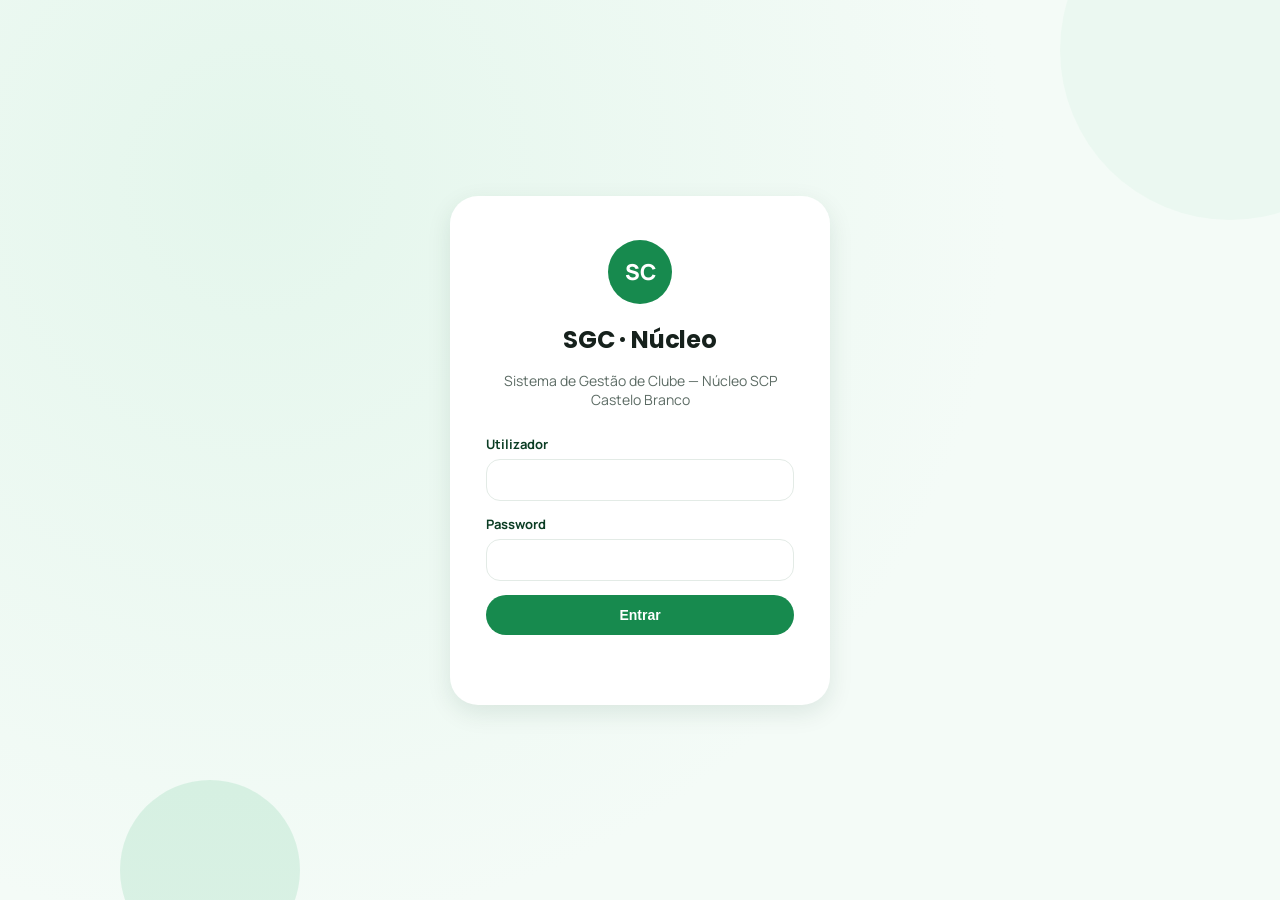
<file: index.html>
<!DOCTYPE html>
<html lang="pt">
<head>
<meta charset="UTF-8">
<meta name="viewport" content="width=device-width, initial-scale=1.0">
<title>SGC · Login</title>
<link rel="preconnect" href="https://fonts.googleapis.com">
<link href="https://fonts.googleapis.com/css2?family=Poppins:wght@700;800&family=Manrope:wght@500;600;700;800&display=swap" rel="stylesheet">
<link rel="stylesheet" href="css/style.css">
</head>
<body>
  <div class="login-wrap">
    <div class="blob blob-1"></div>
    <div class="blob blob-2"></div>
    <div class="login-card">
      <div class="login-badge">SC</div>
      <h2>SGC · Núcleo</h2>
      <p class="subtitle">Sistema de Gestão de Clube — Núcleo SCP Castelo Branco</p>
      <form id="loginForm">
        <div class="field">
          <label for="username">Utilizador</label>
          <input type="text" id="username" autocomplete="username" required>
        </div>
        <div class="field">
          <label for="password">Password</label>
          <input type="password" id="password" autocomplete="current-password" required>
        </div>
        <button class="btn btn-block" type="submit">Entrar</button>
        <div class="error-msg" id="errorMsg"></div>
      </form>
    </div>
  </div>

  <script src="js/auth.js"></script>
  <script>
    if (getCurrentUser()) window.location.href = "dashboard.html";

    document.getElementById("loginForm").addEventListener("submit", async (e) => {
      e.preventDefault();
      const username = document.getElementById("username").value.trim();
      const password = document.getElementById("password").value;
      const errorEl = document.getElementById("errorMsg");
      errorEl.textContent = "";
      const res = await login(username, password);
      if (res.ok) {
        window.location.href = "dashboard.html";
      } else {
        errorEl.textContent = res.error;
      }
    });
  </script>
</body>
</html>
</file>
<file: css/style.css>
:root{
  --verde-900:#0b3d24;
  --verde-700:#12683c;
  --verde-600:#178a4e;
  --verde-500:#1fae63;
  --verde-100:#e4f6ec;
  --verde-050:#f4fbf7;
  --branco:#ffffff;
  --cinza-900:#16211c;
  --cinza-500:#5c6b64;
  --cinza-200:#e3ebe6;
  --sombra: 0 8px 24px rgba(11,61,36,.10);
  --sombra-sm: 0 2px 8px rgba(11,61,36,.08);
  --raio-xl: 28px;
  --raio-lg: 20px;
  --raio-md: 14px;
  --raio-pill: 999px;
  --sidebar-w: 264px;
  --sidebar-w-collapsed: 84px;
}

*{box-sizing:border-box}
html,body{height:100%}
body{
  margin:0;
  font-family:'Manrope','Segoe UI',sans-serif;
  background:var(--verde-050);
  color:var(--cinza-900);
}
h1,h2,h3,h4{font-family:'Poppins','Manrope',sans-serif;margin:0 0 .4em;letter-spacing:-.01em}
a{color:inherit;text-decoration:none}

/* ---------- Formas geométricas decorativas ---------- */
.blob{position:absolute;border-radius:50%;filter:blur(0px);opacity:.5;z-index:0;pointer-events:none}
.blob-1{width:340px;height:340px;background:var(--verde-100);top:-120px;right:-120px}
.blob-2{width:180px;height:180px;background:var(--verde-500);opacity:.12;bottom:-60px;left:120px}

/* ---------- LOGIN ---------- */
.login-wrap{
  min-height:100vh;display:flex;align-items:center;justify-content:center;
  position:relative;overflow:hidden;
  background:radial-gradient(circle at 20% 20%, var(--verde-100), var(--verde-050) 60%);
}
.login-card{
  position:relative;z-index:1;
  width:380px;max-width:92vw;
  background:var(--branco);
  border-radius:var(--raio-xl);
  box-shadow:var(--sombra);
  padding:44px 36px;
  text-align:center;
}
.login-badge{
  width:64px;height:64px;border-radius:50%;
  background:var(--verde-600);
  display:flex;align-items:center;justify-content:center;
  margin:0 auto 18px;color:#fff;font-weight:800;font-size:22px;
}
.login-card p.subtitle{color:var(--cinza-500);margin-bottom:26px;font-size:14px}
.field{text-align:left;margin-bottom:16px}
.field label{font-size:13px;font-weight:700;color:var(--verde-900);display:block;margin-bottom:6px}
.field input{
  width:100%;padding:12px 16px;border-radius:var(--raio-md);
  border:1.5px solid var(--cinza-200);font-size:14px;outline:none;
  transition:border .15s;
}
.field input:focus{border-color:var(--verde-500)}
.btn{
  display:inline-flex;align-items:center;justify-content:center;gap:8px;
  border:none;cursor:pointer;font-weight:700;font-size:14px;
  border-radius:var(--raio-pill);padding:12px 22px;
  background:var(--verde-600);color:#fff;
  transition:transform .12s, background .15s, box-shadow .15s;
}
.btn:hover{background:var(--verde-700);transform:translateY(-1px);box-shadow:var(--sombra-sm)}
.btn.btn-outline{background:transparent;color:var(--verde-700);border:1.5px solid var(--verde-500)}
.btn.btn-outline:hover{background:var(--verde-100)}
.btn.btn-danger{background:#c0392b}
.btn.btn-danger:hover{background:#a93226}
.btn-block{width:100%}
.error-msg{color:#c0392b;font-size:13px;margin-top:10px;min-height:16px}

/* ---------- LAYOUT COM SIDEBAR ---------- */
.app{display:flex;min-height:100vh}
.sidebar{
  width:var(--sidebar-w);
  background:var(--verde-900);
  color:#fff;
  display:flex;flex-direction:column;
  transition:width .22s ease;
  position:sticky;top:0;height:100vh;
  overflow:hidden;
  z-index:5;
}
.sidebar.collapsed{width:var(--sidebar-w-collapsed)}
.sidebar-top{
  display:flex;align-items:center;justify-content:space-between;
  padding:22px 18px;border-bottom:1px solid rgba(255,255,255,.08);
}
.brand{display:flex;align-items:center;gap:10px;white-space:nowrap;overflow:hidden}
.brand-dot{width:34px;height:34px;border-radius:50%;background:var(--verde-500);flex:0 0 auto;
  display:flex;align-items:center;justify-content:center;font-weight:800}
.brand-logo{width:34px;height:34px;object-fit:cover;border-radius:6px;flex:0 0 auto}
.topbar-logo{width:36px;height:36px;object-fit:cover;border-radius:6px;margin-right:12px}
.brand-name{font-weight:800;font-size:16px}
.toggle-btn{
  width:34px;height:34px;border-radius:50%;border:none;background:rgba(255,255,255,.08);
  color:#fff;cursor:pointer;display:flex;align-items:center;justify-content:center;flex:0 0 auto;
  transition:background .15s;
}
.toggle-btn:hover{background:rgba(255,255,255,.18)}
.nav-menu{list-style:none;margin:0;padding:16px 12px;flex:1;overflow-y:auto}
.nav-menu li + li{margin-top:4px}
.nav-menu a{
  display:flex;align-items:center;gap:14px;padding:12px 14px;border-radius:var(--raio-pill);
  font-size:14px;font-weight:600;color:rgba(255,255,255,.82);white-space:nowrap;
  transition:background .15s,color .15s;
}
.nav-menu a .ico{width:28px;height:28px;border-radius:50%;background:rgba(255,255,255,.1);
  display:flex;align-items:center;justify-content:center;flex:0 0 auto;font-size:16px;line-height:28px}
.nav-menu a:hover{background:rgba(255,255,255,.08);color:#fff}
.nav-menu a.active{background:var(--verde-500);color:#0b3d24}
.sidebar-foot{padding:16px 18px;border-top:1px solid rgba(255,255,255,.08);font-size:12px;color:rgba(255,255,255,.6)}
.sidebar-foot .logo-controls .btn{padding:6px 10px;font-size:12px}
.sidebar-foot .logo-controls .btn + .btn{padding:6px 8px}
.sidebar.collapsed .brand-name,
.sidebar.collapsed .label,
.sidebar.collapsed .sidebar-foot span{display:none}

.main{flex:1;min-width:0;position:relative}
.topbar{
  position:sticky;top:0;background:rgba(244,251,247,.9);backdrop-filter:blur(6px);
  display:flex;align-items:center;justify-content:space-between;
  padding:18px 32px;border-bottom:1px solid var(--cinza-200);z-index:4;
}
.topbar h1{font-size:20px}
.user-chip{display:flex;align-items:center;gap:10px;font-size:13px;font-weight:700;color:var(--verde-900)}
.user-avatar{width:34px;height:34px;border-radius:50%;background:var(--verde-100);color:var(--verde-700);
  display:flex;align-items:center;justify-content:center;font-weight:800}
.content{padding:28px 32px 60px;position:relative;z-index:1}

/* ---------- Cards / grid genérico ---------- */
.card{
  background:#fff;border-radius:0;box-shadow:var(--sombra-sm);
  padding:22px 24px;margin-bottom:20px;
}
.card-header{display:flex;align-items:center;justify-content:space-between;margin-bottom:16px}
.grid{display:grid;gap:18px}
.grid-2{grid-template-columns:repeat(auto-fit,minmax(260px,1fr))}
.grid-3{grid-template-columns:repeat(auto-fit,minmax(200px,1fr))}
.grid-4{grid-template-columns:repeat(auto-fit,minmax(160px,1fr))}

.stat-pill{
  background:var(--verde-050);border-radius:var(--raio-md);padding:16px 18px;
  border:1px solid var(--verde-100);
}
.stat-pill .num{font-size:26px;font-weight:800;color:var(--verde-700)}
.stat-pill .lbl{font-size:12px;color:var(--cinza-500);font-weight:600;text-transform:uppercase;letter-spacing:.03em}

table{width:100%;border-collapse:collapse;font-size:13.5px}
th{
  text-align:left;padding:10px 12px;background:var(--verde-050);color:var(--verde-900);
  font-weight:700;font-size:12px;text-transform:uppercase;letter-spacing:.02em;
}
th:first-child{border-radius:var(--raio-md) 0 0 var(--raio-md)}
th:last-child{border-radius:0 var(--raio-md) var(--raio-md) 0}
td{padding:10px 12px;border-bottom:1px solid var(--cinza-200)}
tr:last-child td{border-bottom:none}
tr:hover td{background:var(--verde-050)}

.badge{display:inline-flex;padding:4px 12px;border-radius:var(--raio-pill);font-size:11.5px;font-weight:700}
.badge-green{background:var(--verde-100);color:var(--verde-700)}
.badge-red{background:#fdecea;color:#c0392b}
.badge-gray{background:var(--cinza-200);color:var(--cinza-500)}

.avatar-round{width:46px;height:46px;border-radius:50%;object-fit:cover;background:var(--verde-100)}

.fab{
  position:fixed;bottom:32px;right:36px;width:56px;height:56px;border-radius:50%;
  background:var(--verde-600);color:#fff;border:none;font-size:26px;box-shadow:var(--sombra);
  cursor:pointer;display:flex;align-items:center;justify-content:center;z-index:8;
  transition:transform .15s,background .15s;
}
.fab:hover{transform:scale(1.06) rotate(90deg);background:var(--verde-700)}

.modal-backdrop{
  position:fixed;inset:0;background:rgba(11,61,36,.35);display:none;
  align-items:center;justify-content:center;z-index:20;padding:20px;
}
.modal-backdrop.open{display:flex}
.modal{
  background:#fff;border-radius:var(--raio-xl);max-width:640px;width:100%;
  max-height:88vh;overflow-y:auto;padding:28px 30px;box-shadow:var(--sombra);
}
.modal-header{display:flex;justify-content:space-between;align-items:center;margin-bottom:18px}
.close-x{
  width:32px;height:32px;border-radius:50%;border:none;background:var(--cinza-200);
  cursor:pointer;font-size:16px;display:flex;align-items:center;justify-content:center;
}
.close-x:hover{background:#e3d9d9}

form .field{margin-bottom:14px}
select,textarea{
  width:100%;padding:11px 14px;border-radius:8px;border:1.5px solid var(--cinza-200);
  font-size:13.5px;font-family:inherit;outline:none;
}
select:focus,textarea:focus{border-color:var(--verde-500)}

/* Custom checkbox styling for consistent look */
input[type="checkbox"]{-webkit-appearance:none;appearance:none;display:inline-block;vertical-align:middle;width:18px;height:18px;border-radius:4px;border:2px solid rgba(0,0,0,.12);background:#fff;cursor:pointer}
input[type="checkbox"]:focus{outline:2px solid rgba(31,174,99,.18);outline-offset:3px}
input[type="checkbox"]:checked{background:var(--verde-600);border-color:var(--verde-600);background-image:url("data:image/svg+xml;utf8,<svg xmlns='http://www.w3.org/2000/svg' viewBox='0 0 16 16' fill='white'><path d='M6.173 11.414L2.76 8l-1.06 1.06 4.474 4.474 9.384-9.384-1.06-1.06z'/></svg>");background-repeat:no-repeat;background-position:center;background-size:12px 12px}

.empty-state{text-align:center;padding:60px 20px;color:var(--cinza-500)}
.empty-state .circle{
  width:74px;height:74px;border-radius:50%;background:var(--verde-100);margin:0 auto 16px;
  display:flex;align-items:center;justify-content:center;font-size:30px;
}
.icon-btn{
  width:32px;height:32px;border-radius:6px;border:none;background:var(--verde-050);
  color:var(--verde-700);cursor:pointer;display:inline-flex;align-items:center;justify-content:center;
  margin-left:6px;transition:background .15s;
}
.icon-btn:hover{background:var(--verde-100)}
.icon-btn.danger{color:#c0392b}
.icon-btn.danger:hover{background:#fdecea}

.tabs{display:flex;gap:8px;margin-bottom:18px;flex-wrap:wrap}
.tab{
  padding:9px 18px;border-radius:var(--raio-pill);background:var(--verde-050);
  color:var(--verde-700);font-weight:700;font-size:13px;cursor:pointer;border:1.5px solid transparent;
}
.tab.active{background:var(--verde-600);color:#fff}

.toast{
  position:fixed;bottom:28px;left:50%;transform:translateX(-50%);
  background:var(--verde-900);color:#fff;padding:12px 22px;border-radius:var(--raio-pill);
  font-size:13px;font-weight:600;box-shadow:var(--sombra);z-index:30;opacity:0;pointer-events:none;
  transition:opacity .2s, bottom .2s;
}
.toast.show{opacity:1;bottom:40px}

/* Horizontal scroll wrapper for wide tables (used in Avaliações) */
.table-scroll{overflow:auto;width:100%;-webkit-overflow-scrolling:touch}
.table-scroll table{min-width:900px}

@media (max-width:820px){
  .sidebar{position:fixed;left:0;top:0;bottom:0;transform:translateX(-100%)}
  .sidebar.mobile-open{transform:translateX(0)}
  .content{padding:20px}
  .topbar{padding:16px 18px}
}
</file>
